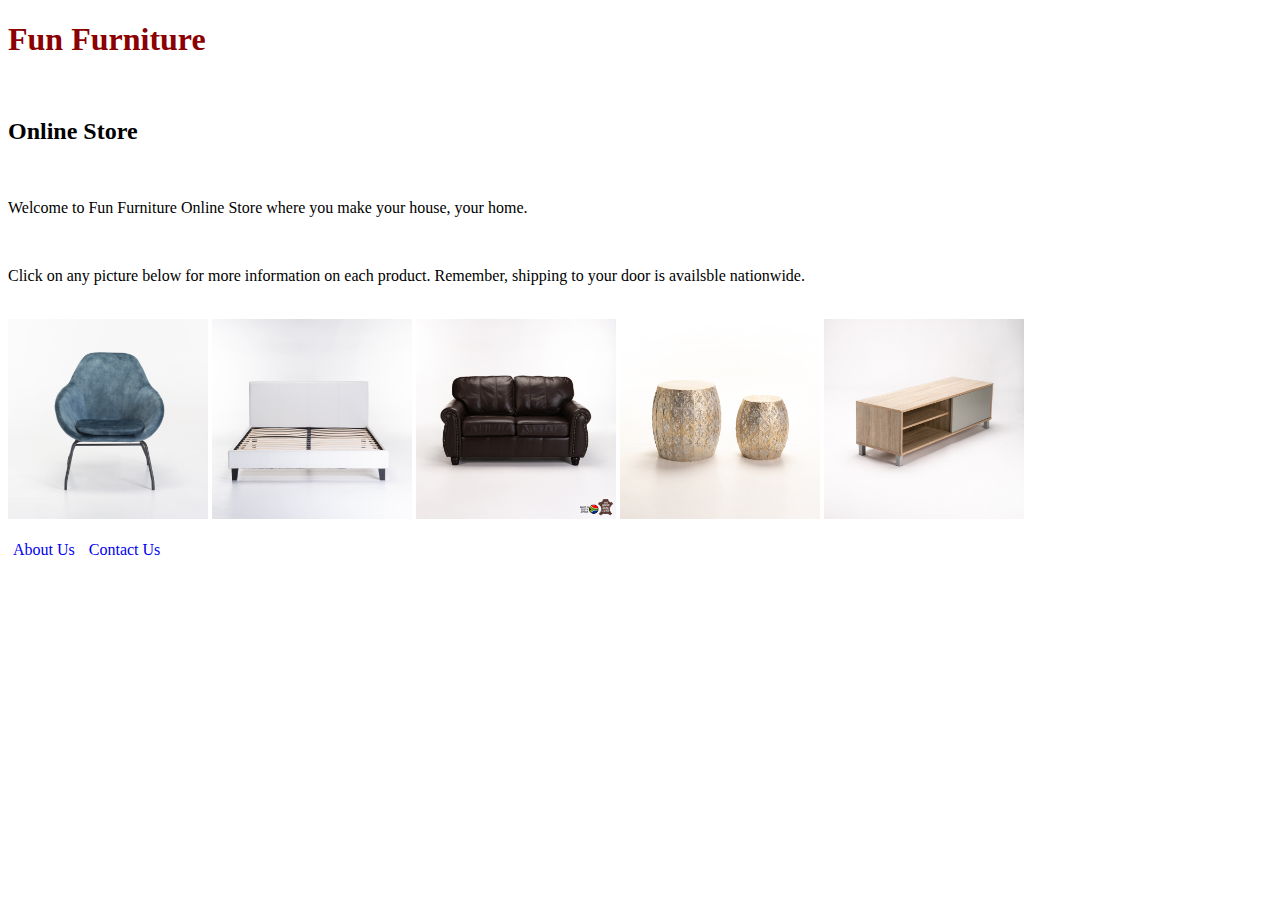
<file: index.html>
<!DOCTYPE html>
<html>
    <head>
        <link rel="stylesheet" href="stylesheet.css"> 
    </head>
    <body>
        <h1>Fun Furniture</h1>
        <br/>
        <h2>Online Store</h2>
        <br/>
        <p>Welcome to Fun Furniture Online Store where you make your house, your home.</p>
        <br/>
        <p>Click on any picture below for more information on each product. Remember, shipping to your door is availsble nationwide.</p>
        <br/>
        <a href="armchair.html"> <img src="images/Armchair_DeluxeVelvet_Capulet_Teal-1.jpg" width="200"/></a>
        <a href="bed.html"> <img src="images/Bed_Kim_LeatherTouch_White-0007.jpg" width="200"/></a>
        <a href="couch.html"> <img src="images/Couches_Kingsley_Leather_2Seater-2673.jpg" width="200"/></a>
        <a href="table.html"> <img src="images/Gaia_Table_SetOf2_White_Gold-2085.jpg" width="200"/></a>
        <a href="tvunit.html"> <img src="images/TVUnit_Ally_1Dr_TVPlasmaUnit_LightOak_LightGrey-3573.jpg" width="200"/></a>
        <br/>
        <br/>
        <div id="menubar">
        <a href="about.html">About Us</a>
        <a href="contact.html">Contact Us</a>
        </div>
    </body>
    
</html>
</file>
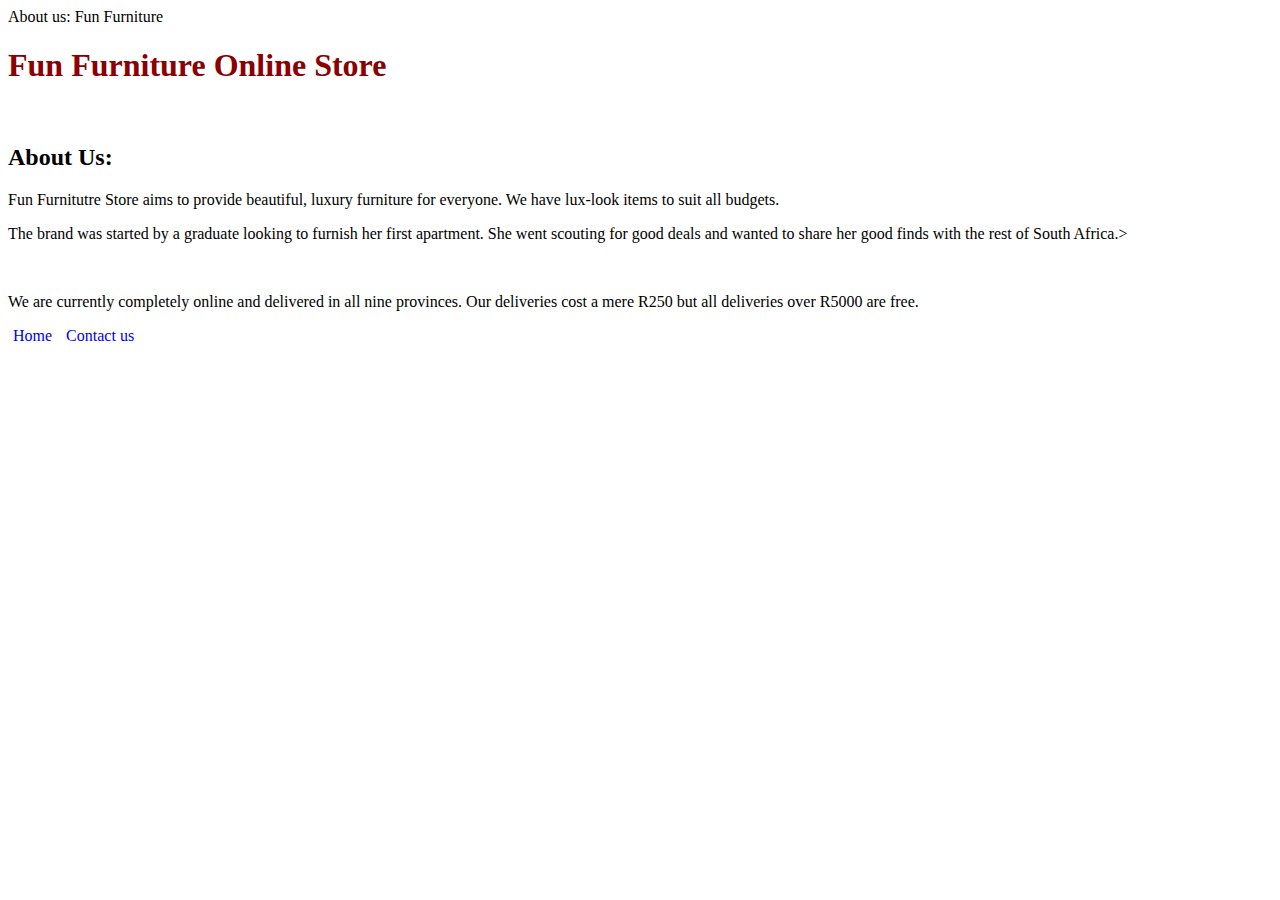
<file: about.html>
<!DOCTYPE html>
<html>
    <head>About us: Fun Furniture</head>
    <link rel="stylesheet" href="stylesheet.css">
    <body>
        <h1>Fun Furniture Online Store</h1>
        <br/>
        <h2>About Us:</h2>
        <p>Fun Furnitutre Store aims to provide beautiful, luxury furniture for everyone. We have lux-look items to suit all budgets.</p>
        <p>The brand was started by a graduate looking to furnish her first apartment. She went scouting for good deals and wanted to share her good finds with the rest of South Africa.></p>
        <br/>
        <p>We are currently completely online and delivered in all nine provinces. Our deliveries cost a mere R250 but all deliveries over R5000 are free.</p>
        <div id="menubar">
        <a href="index.html">Home</a>
        <a href="contact.html">Contact us</a>
        </div>
    </body>
</html>
</file>
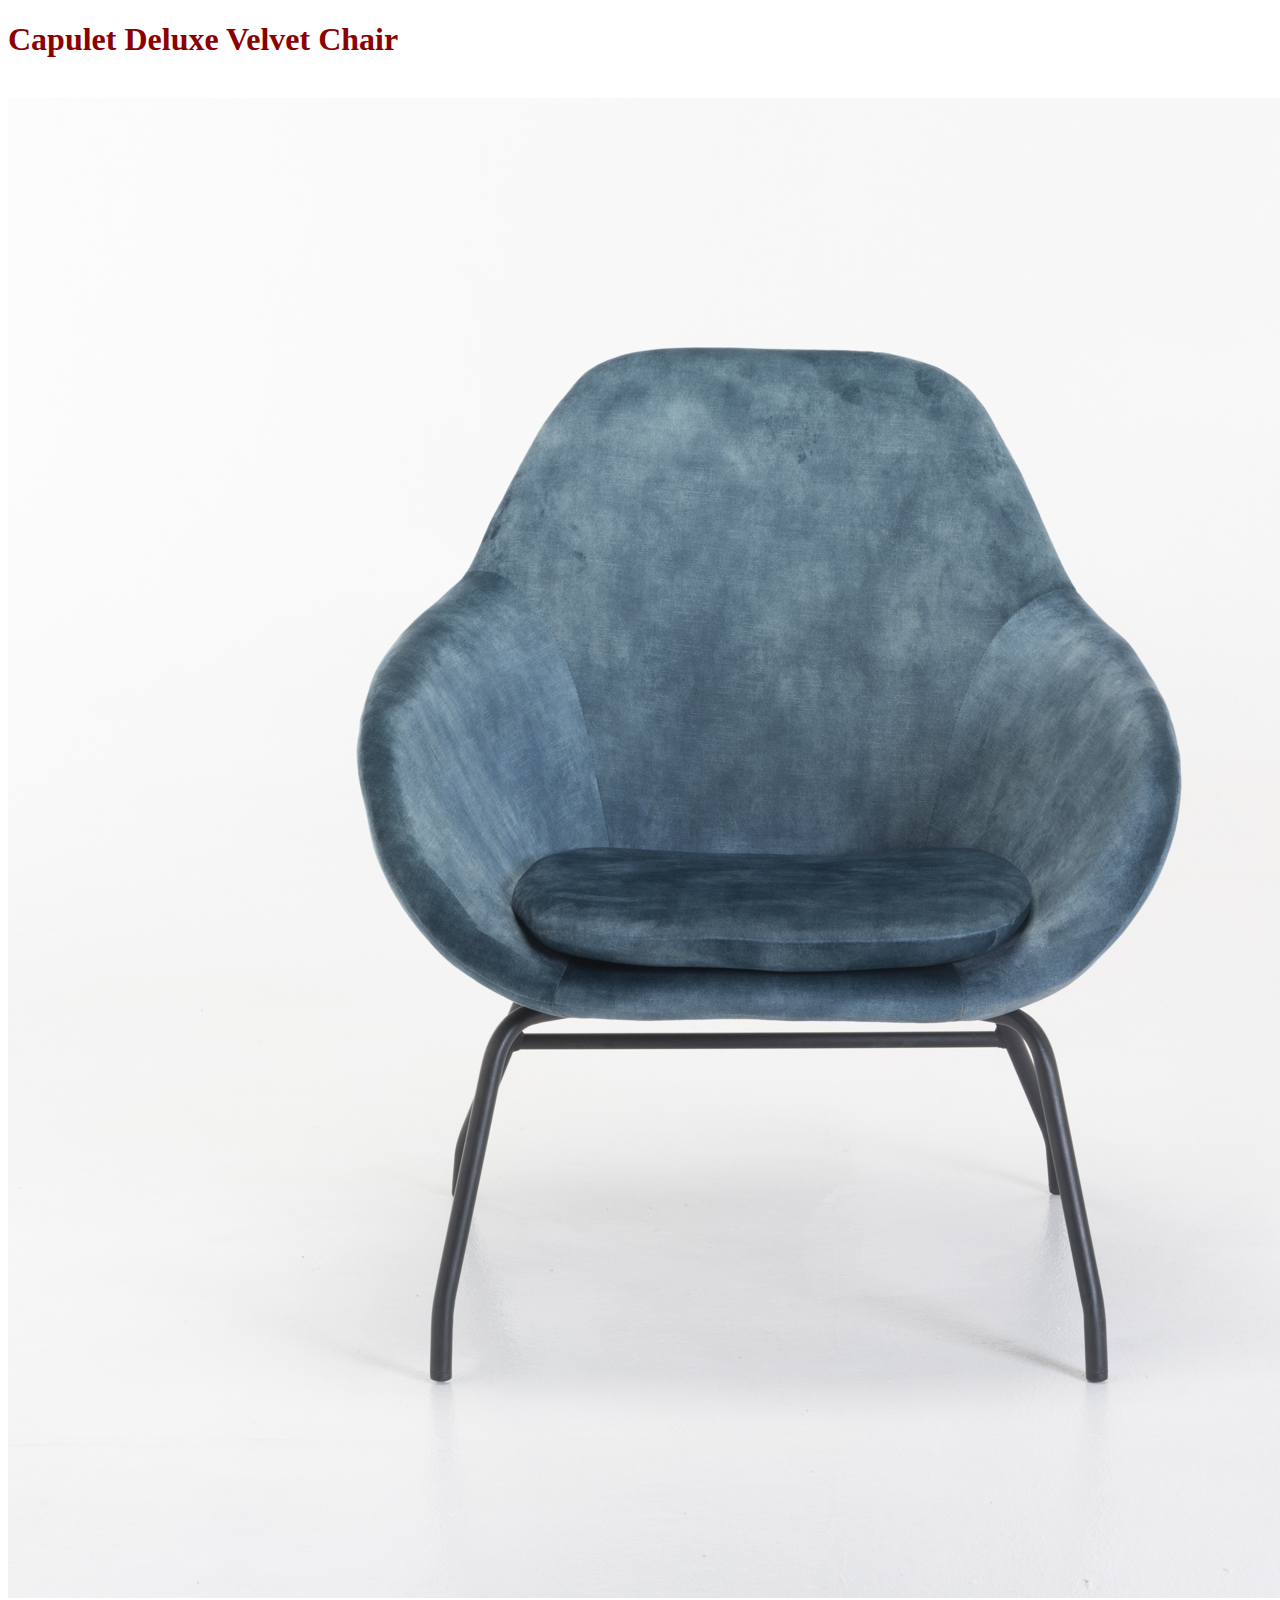
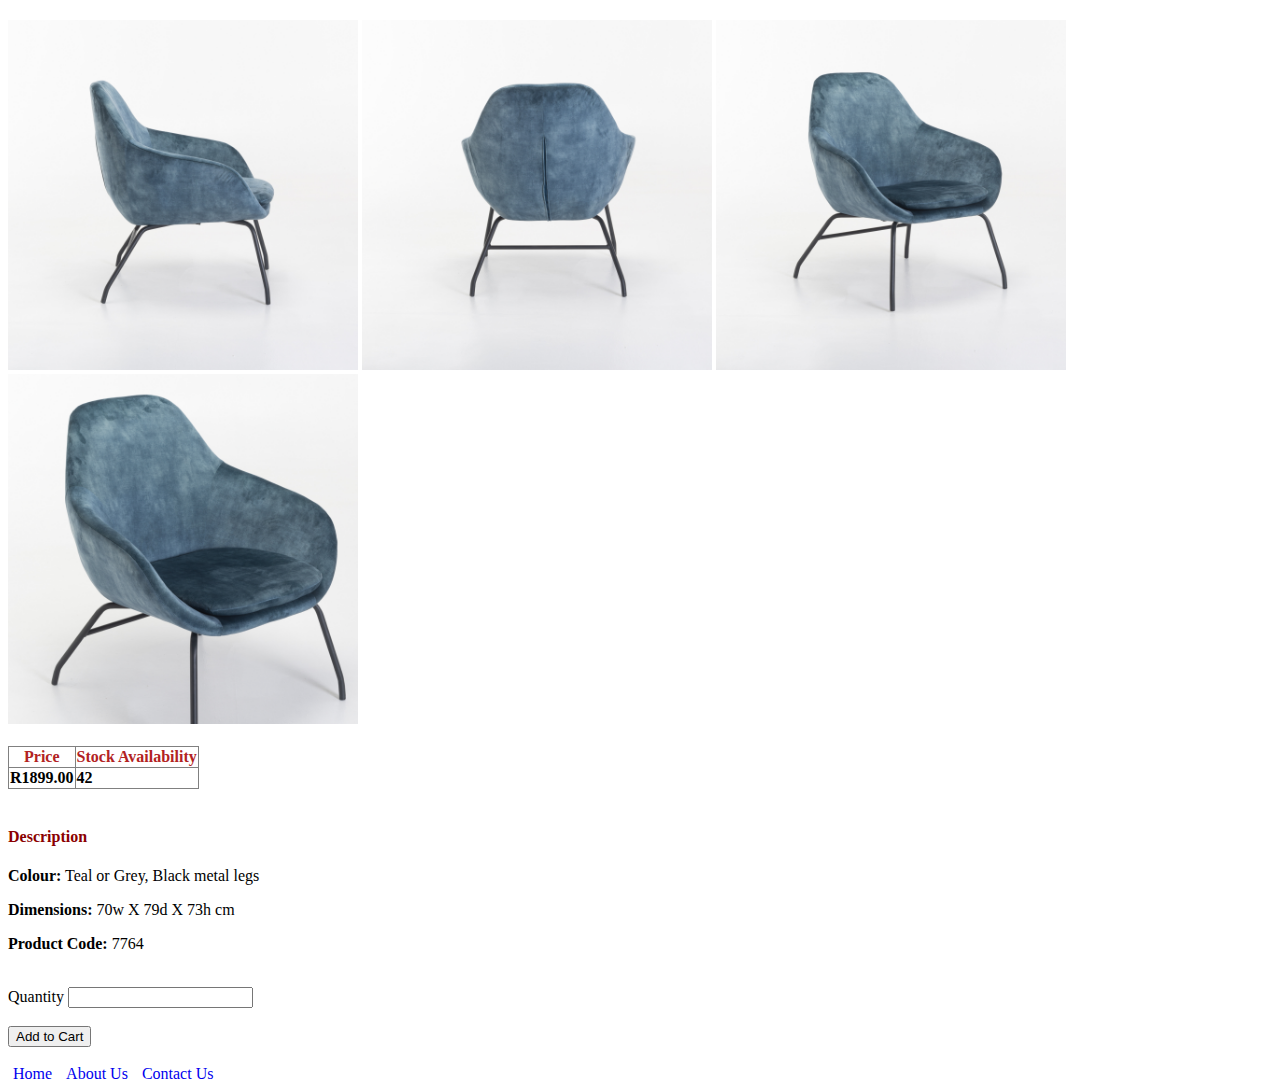
<file: armchair.html>
<!DOCTYPE html>
<html>
    <head>
        <link rel="stylesheet" href="stylesheet.css">
    </head>
    <body>
        <h1>Capulet Deluxe Velvet Chair</h1>
        <br/>
        <img src="images/Armchair_DeluxeVelvet_Capulet_Teal-1.jpg">
        <br/>
        <br/>
        <img src="images/Armchair_DeluxeVelvet_Capulet_Teal-2.jpg" width="350">
        <img src="images/Armchair_DeluxeVelvet_Capulet_Teal-3.jpg" width="350">
        <img src="images/Armchair_DeluxeVelvet_Capulet_Teal-4.jpg" width="350">
        <img src="images/Armchair_DeluxeVelvet_Capulet_Teal-5.jpg" width="350">
        <br/><br/>

        <table border="1">
            <tr>
                <th>Price</th>
                <th>Stock Availability</th>
            </tr>

            <tr>
                <td>R1899.00</td>
                <td>42</td>
            </tr>
        </table>

            <br/>
            <h4>Description</h4>
            <p><b>Colour:</b> Teal or Grey, Black metal legs</p>
            <p><b>Dimensions:</b> 70w X 79d X 73h cm</p>
            <p><b>Product Code:</b> 7764</p>

        <br/>
        <form>
            <label for="quantity">Quantity</label>
            <input type="number" id "quantity"/>
        </form>
        <br/>
        <form>
            <input type="submit" value="Add to Cart"/>
        </form>
        <br/>
        <div id="menubar">
        <a href="index.html">Home</a>
        <a href="about.html">About Us</a>
        <a href="contact.html">Contact Us</a>
        </div>
    </body>
</html>
</file>
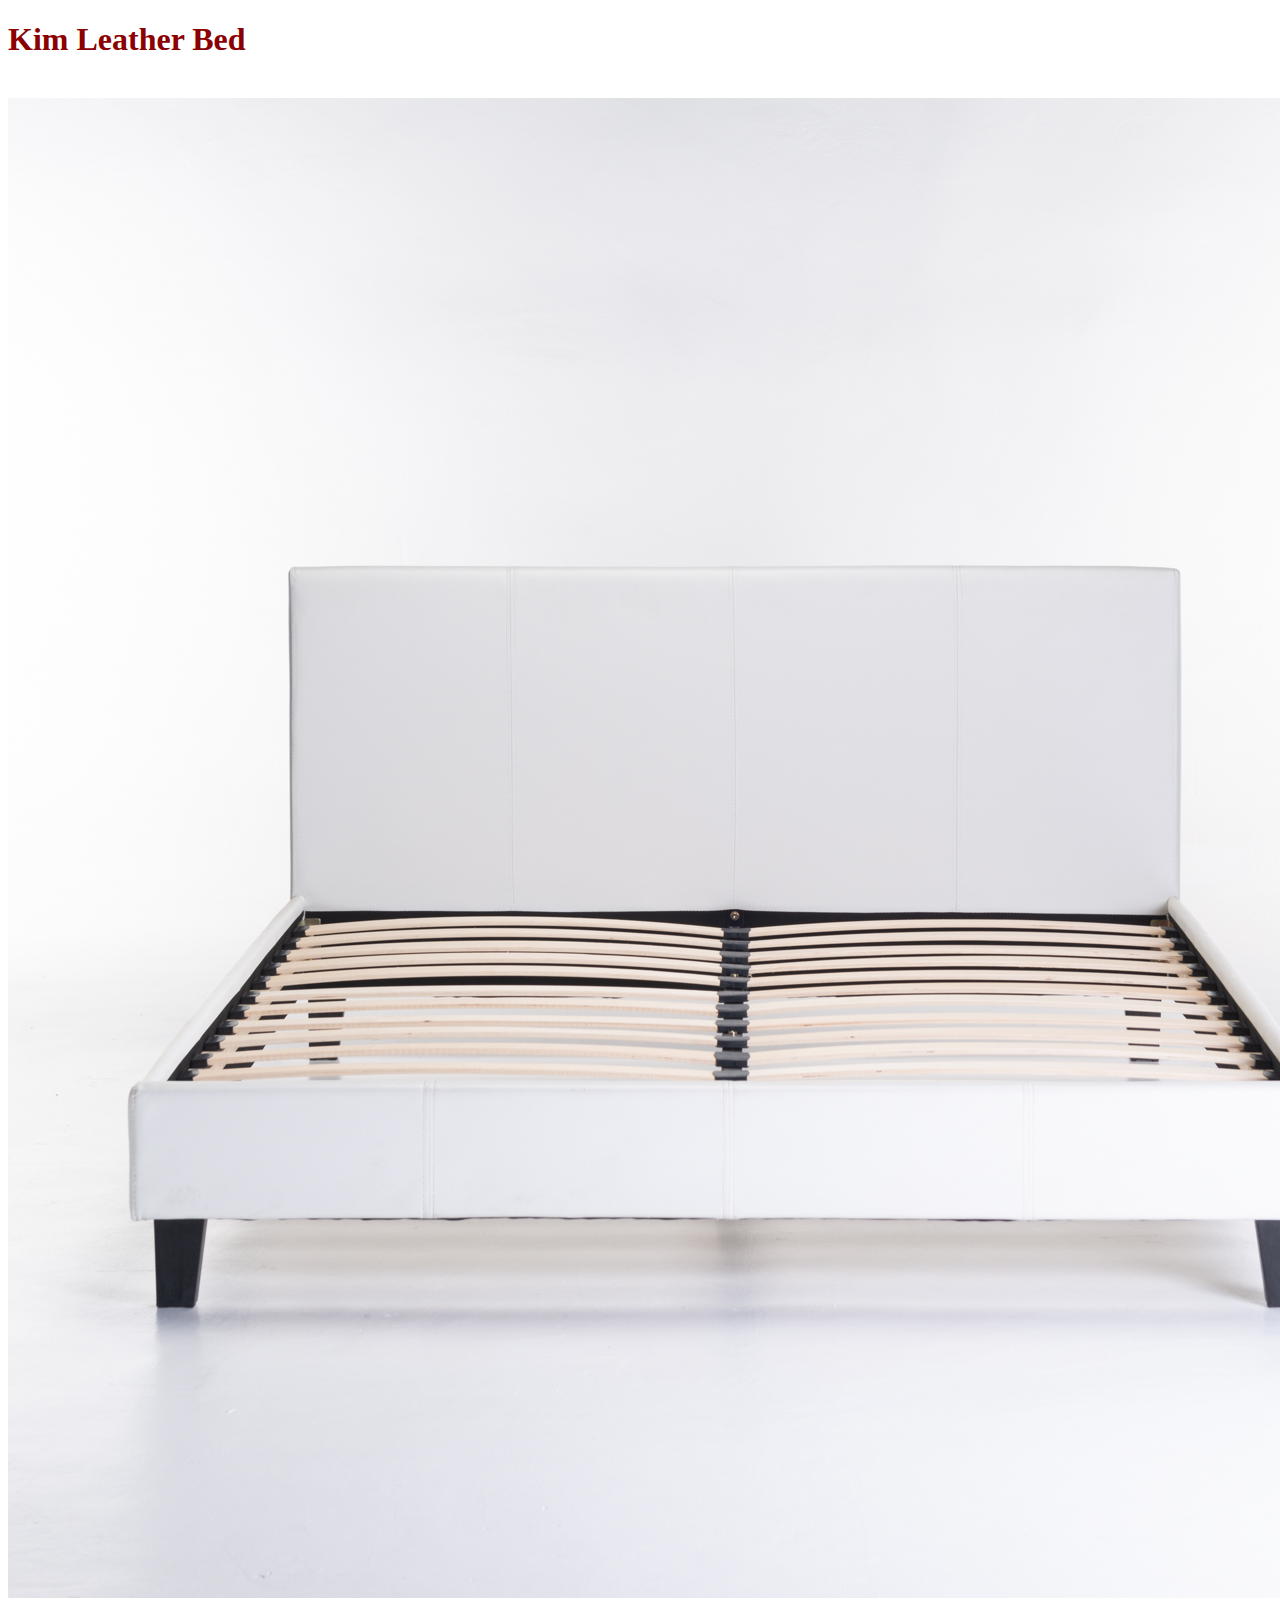
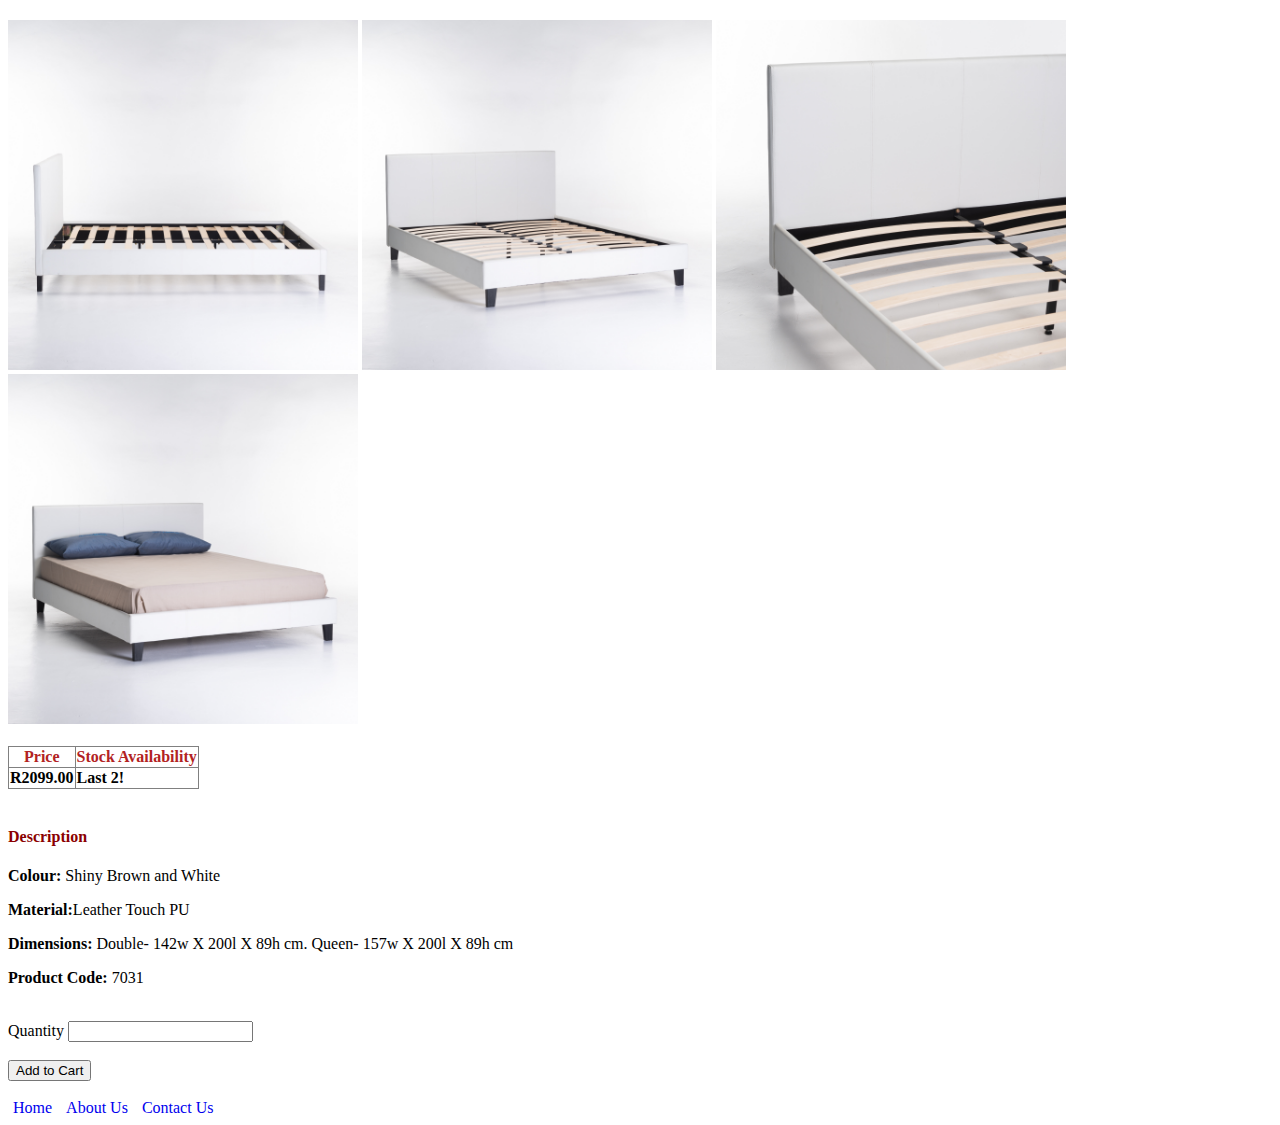
<file: bed.html>
<!DOCTYPE html>
<html>
    <head>
        <link rel="stylesheet" href="stylesheet.css">
    </head>
    <body>
        <h1>Kim Leather Bed</h1>
        <br/>
        <img src="images/Bed_Kim_LeatherTouch_White-0007.jpg">
        <br/>
        <br/>
        <img src="images/Bed_Kim_LeatherTouch_White-0008.jpg" width="350">
        <img src="images/Bed_Kim_LeatherTouch_White-0011.jpg" width="350">
        <img src="images/Bed_Kim_LeatherTouch_White-0012.jpg" width="350">
        <img src="images/Bed_Kim_LeatherTouch_White-0013.jpg" width="350">
        <br/><br/>

        <table border="1">
            <tr>
                <th>Price</th>
                <th>Stock Availability</th>
            </tr>

            <tr>
                <td>R2099.00</td>
                <td>Last 2!</td>
            </tr>
        </table>

            <br/>
            <h4>Description</h4>
            <p><b>Colour:</b> Shiny Brown and White</p>
            <p><b>Material:</b>Leather Touch PU</p>
            <p><b>Dimensions:</b> Double- 142w X 200l X 89h cm. Queen- 157w X 200l X 89h cm </p>
            <p><b>Product Code:</b> 7031</p>

        <br/>
        <form>
            <label for="quantity">Quantity</label>
            <input type="number" id "quantity"/>
        </form>
        <br/>
        <form>
            <input type="submit" value="Add to Cart"/>
        </form>
        <br/>
        <div id="menubar">
        <a href="index.html">Home</a>
        <a href="about.html">About Us</a>
        <a href="contact.html">Contact Us</a>
        </div>
    </body>
</html>
</file>
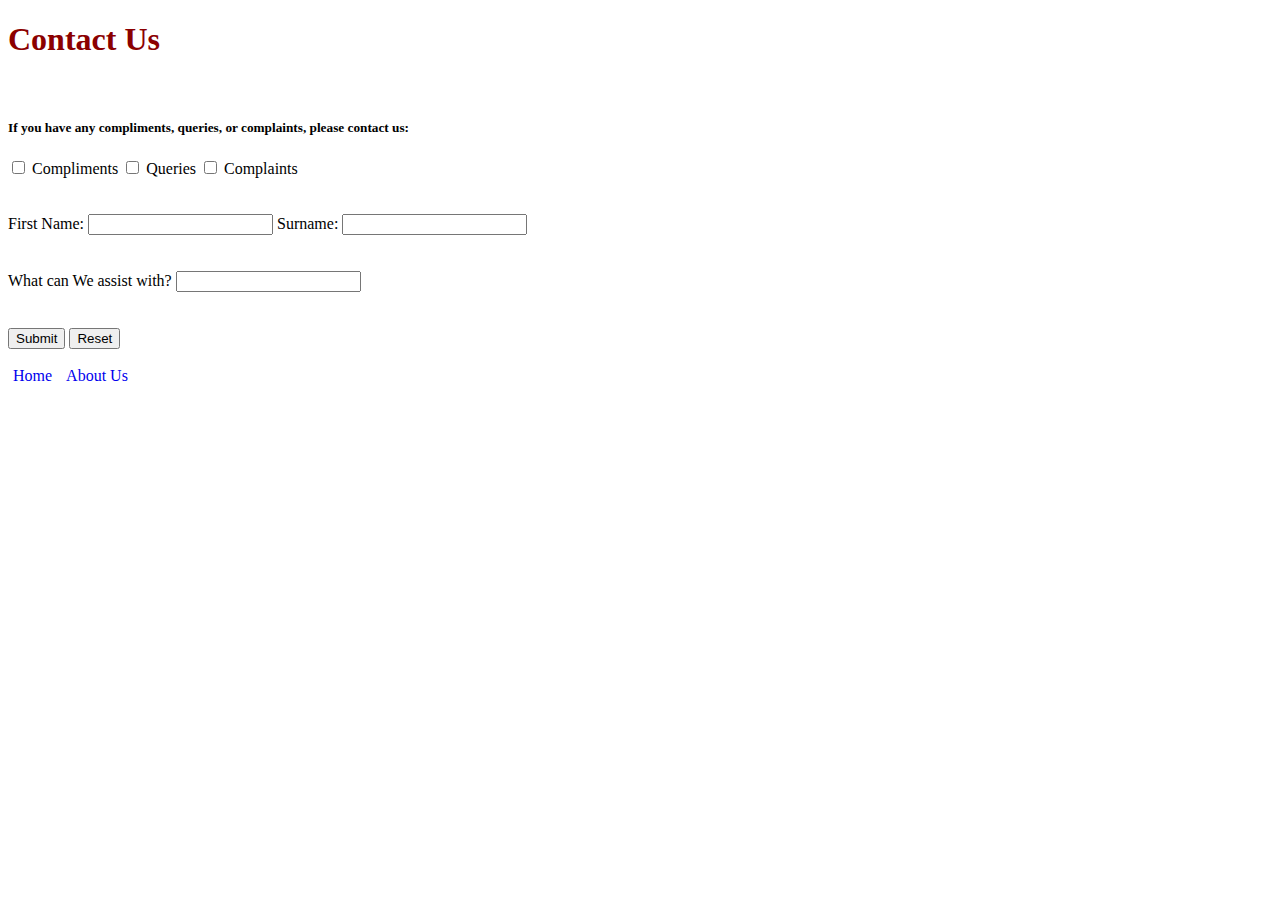
<file: contact.html>
<!DOCTYPE html>
<html>
    <head>
        <link rel="stylesheet" href="stylesheet.css">
    </head>
    <h1>Contact Us</h1>
    <br/>
    <h5>If you have any compliments, queries, or complaints, please contact us:</h5>
    <form>
        <input type="checkbox" name="type" id="Compliments"> <label for "Compliments"> Compliments</label>
        <input type="checkbox" name="type" id="Queries"> <label for "Queries"> Queries</label>
        <input type="checkbox" name="type" id="Complaints"> <label for "Complaints"> Complaints</label>
    </form>
    <br/><br/>
    <form>
        <label for="firstname">First Name:</label>
        <input type="text" id "firstname"/>
        <label for="surname">Surname:</label>
        <input type="text" id "surname"/>
        <br/><br/><br/>
        <label for "details">What can We assist with?</label>
        <input type="text" id "details"/>
        <br/><br/><br/>
        <input type="submit" value="Submit"/>
        <input type="reset" value="Reset"
    </form>
    <br/><br/>
    <div id="menubar">
    <a href="index.html">Home</a>
    <a href="about.html">About Us</a>
    </div>
</html>
</file>
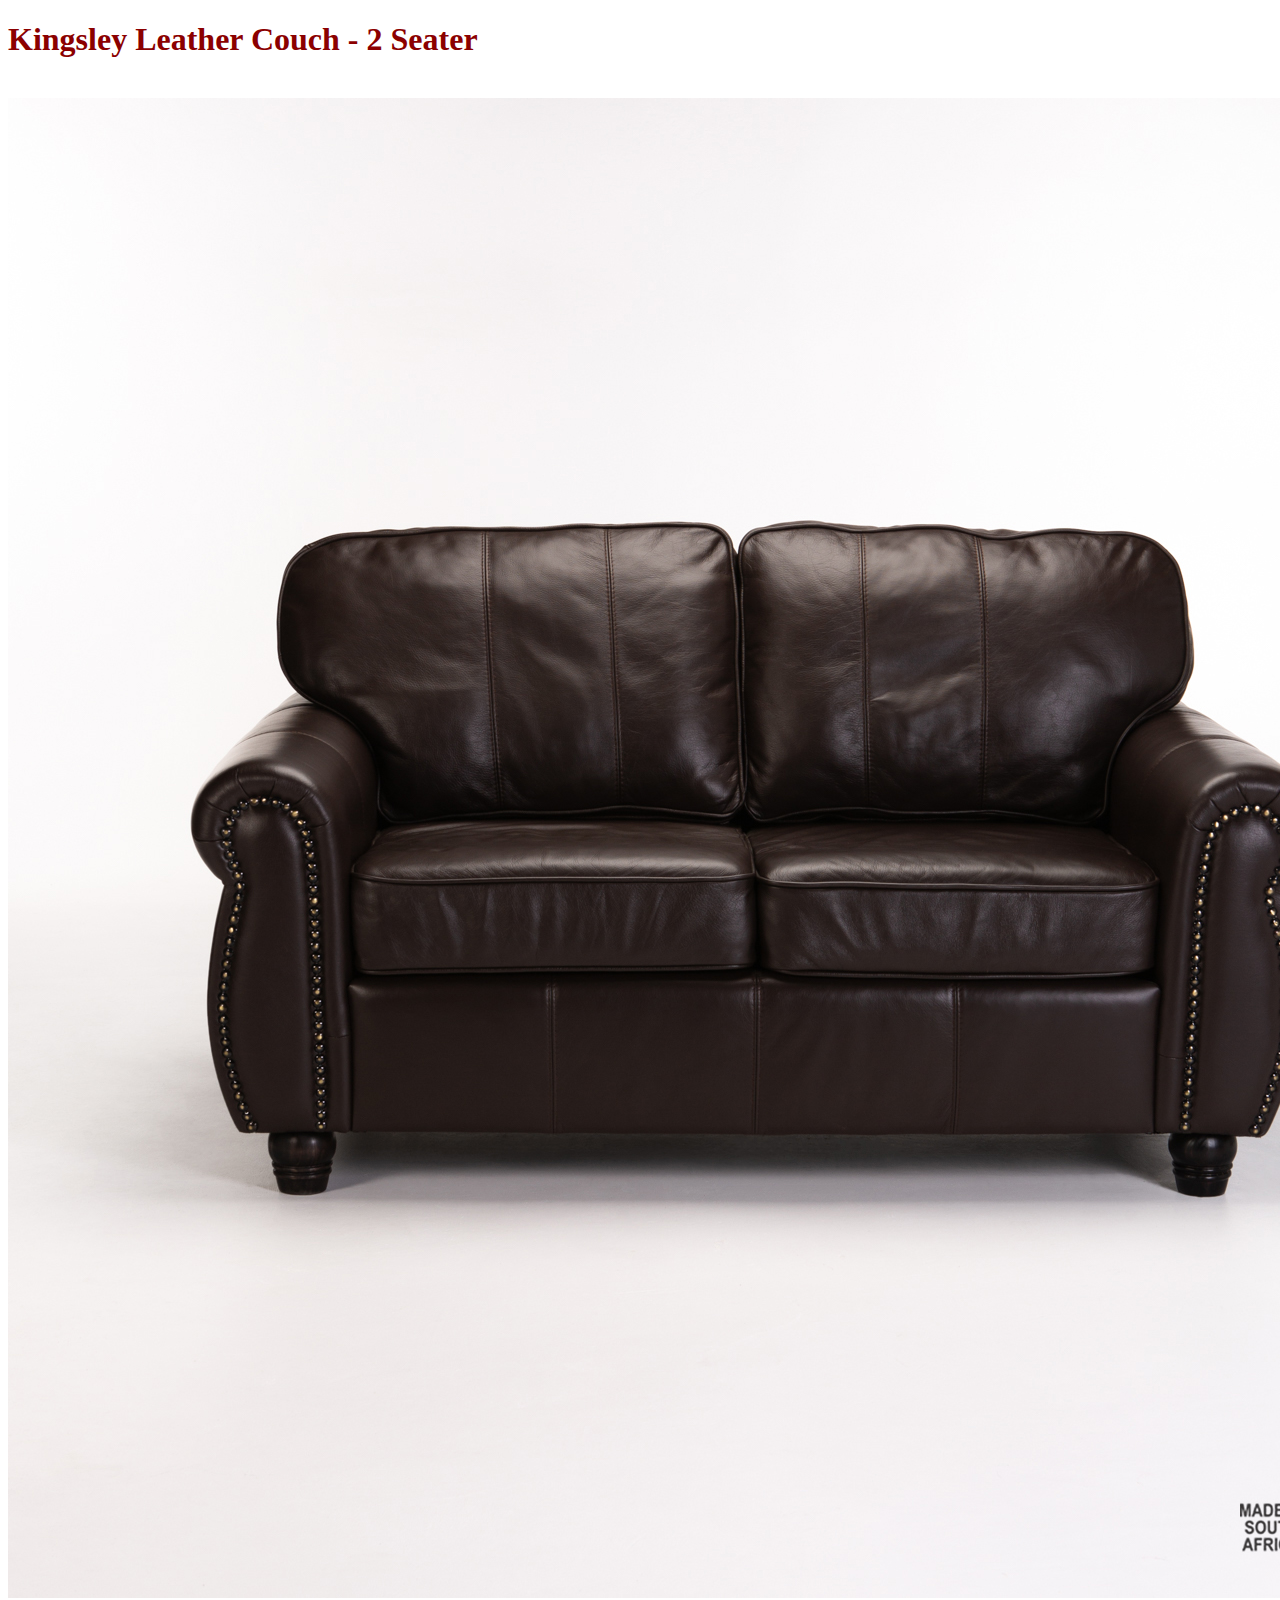
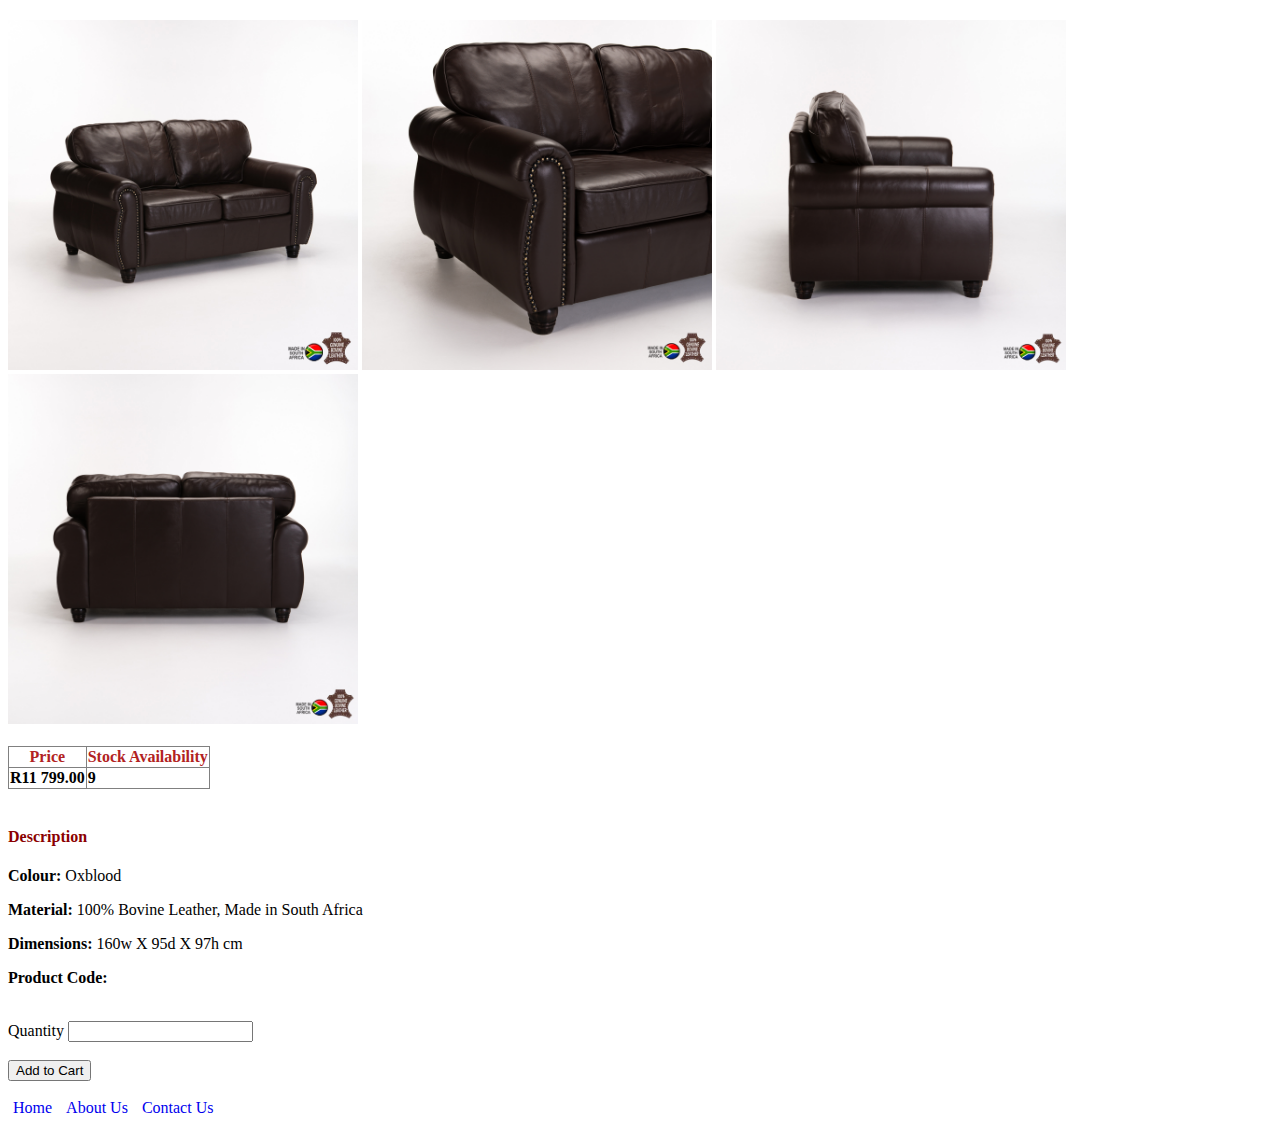
<file: couch.html>
<!DOCTYPE html>
<html>
    <head>
        <link rel="stylesheet" href="stylesheet.css">
    </head>
    <body>
        <h1>Kingsley Leather Couch - 2 Seater</h1>
        <br/>
        <img src="images/Couches_Kingsley_Leather_2Seater-2673.jpg">
        <br/>
        <br/>
        <img src="images/Couches_Kingsley_Leather_2Seater-2674 (1).jpg" width="350">
        <img src="images/Couches_Kingsley_Leather_2Seater-2676.jpg" width="350">
        <img src="images/Couches_Kingsley_Leather_2Seater-2680.jpg" width="350">
        <img src="images/Couches_Kingsley_Leather_2Seater-2681.jpg" width="350">
        <br/><br/>

        <table border="1">
            <tr>
                <th>Price</th>
                <th>Stock Availability</th>
            </tr>

            <tr>
                <td>R11 799.00</td>
                <td>9</td>
            </tr>
        </table>

            <br/>
            <h4>Description</h4>
            <p><b>Colour:</b> Oxblood</p>
            <p><b>Material:</b> 100% Bovine Leather, Made in South Africa</p>
            <p><b>Dimensions:</b> 160w X 95d X 97h cm</p>
            <p><b>Product Code:</b></p>
            
        <br/>
        <form>
            <label for="quantity">Quantity</label>
            <input type="number" id "quantity"/>
        </form>
        <br/>
        <form>
            <input type="submit" value="Add to Cart"/>
        </form>
        <br/>
        <div id="menubar">
        <a href="index.html">Home</a>
        <a href="about.html">About Us</a>
        <a href="contact.html">Contact Us</a>
        </div>
    </body>
</html>
</file>
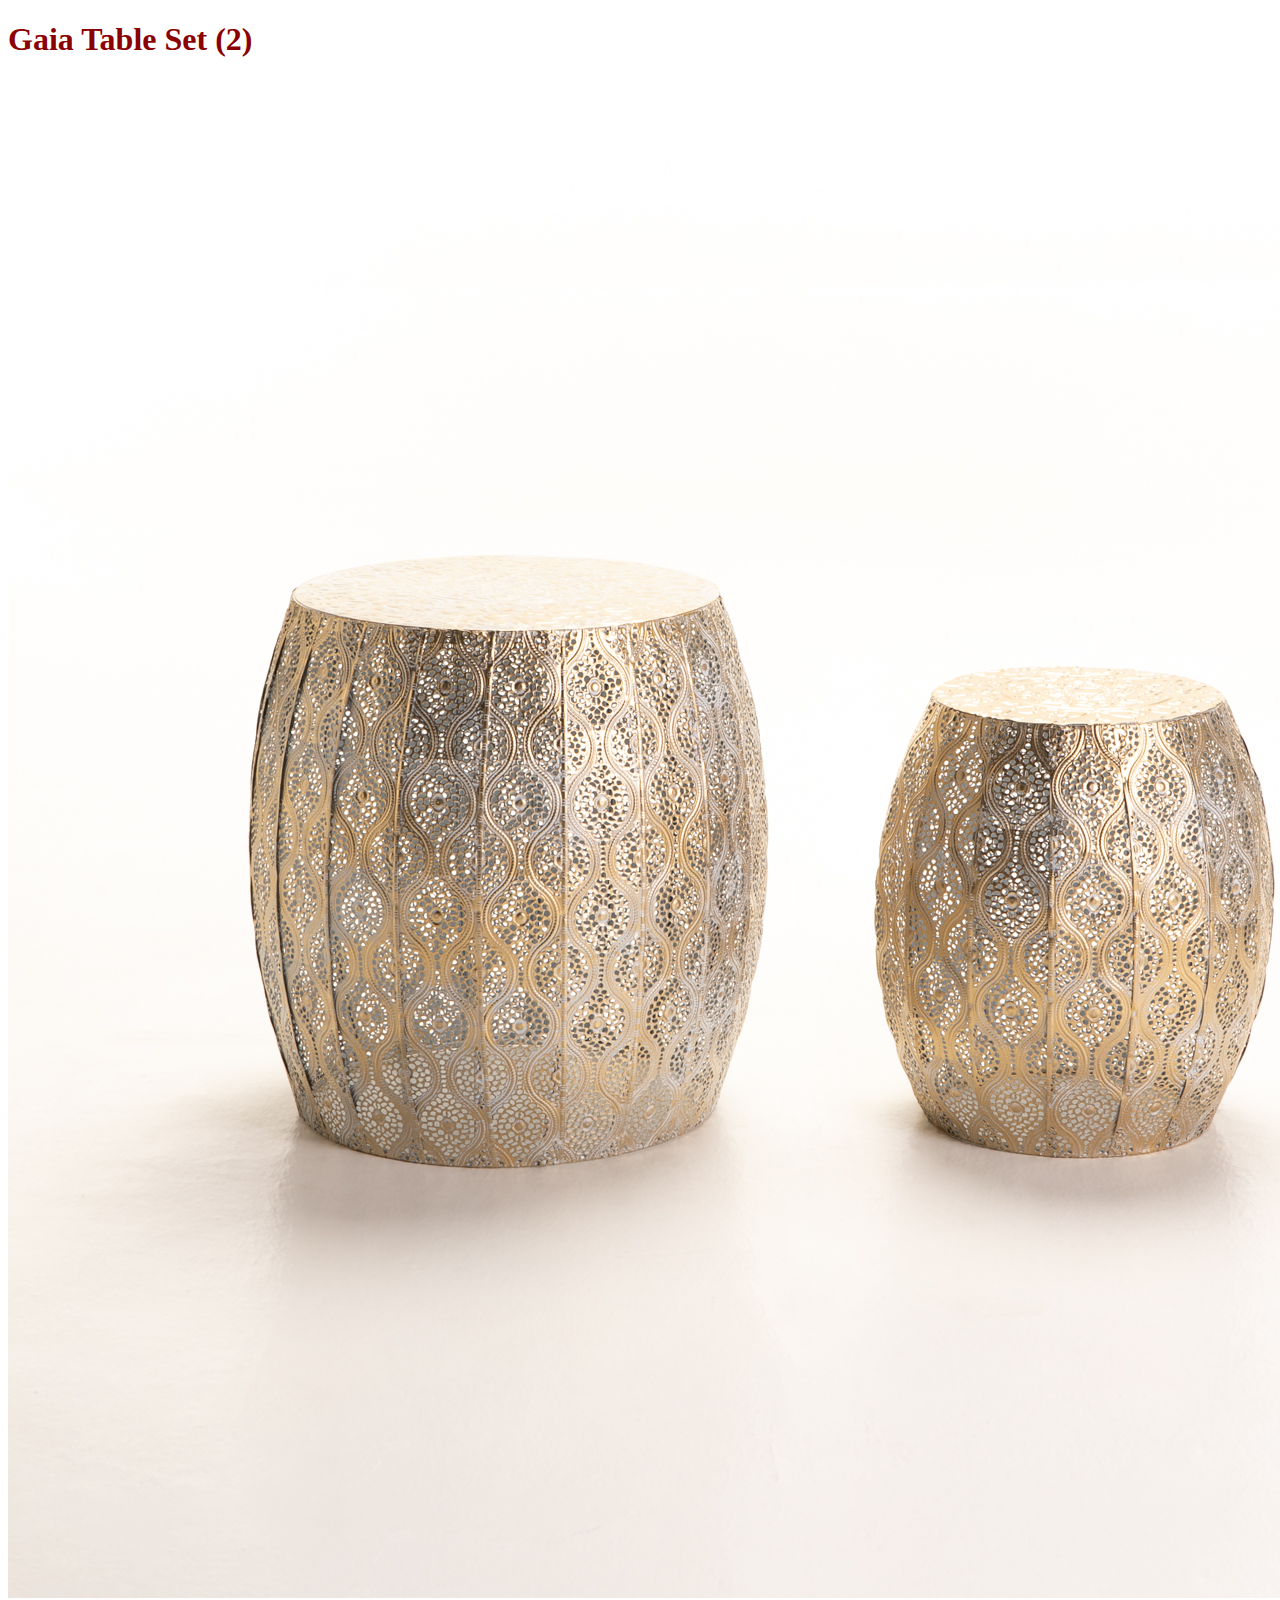
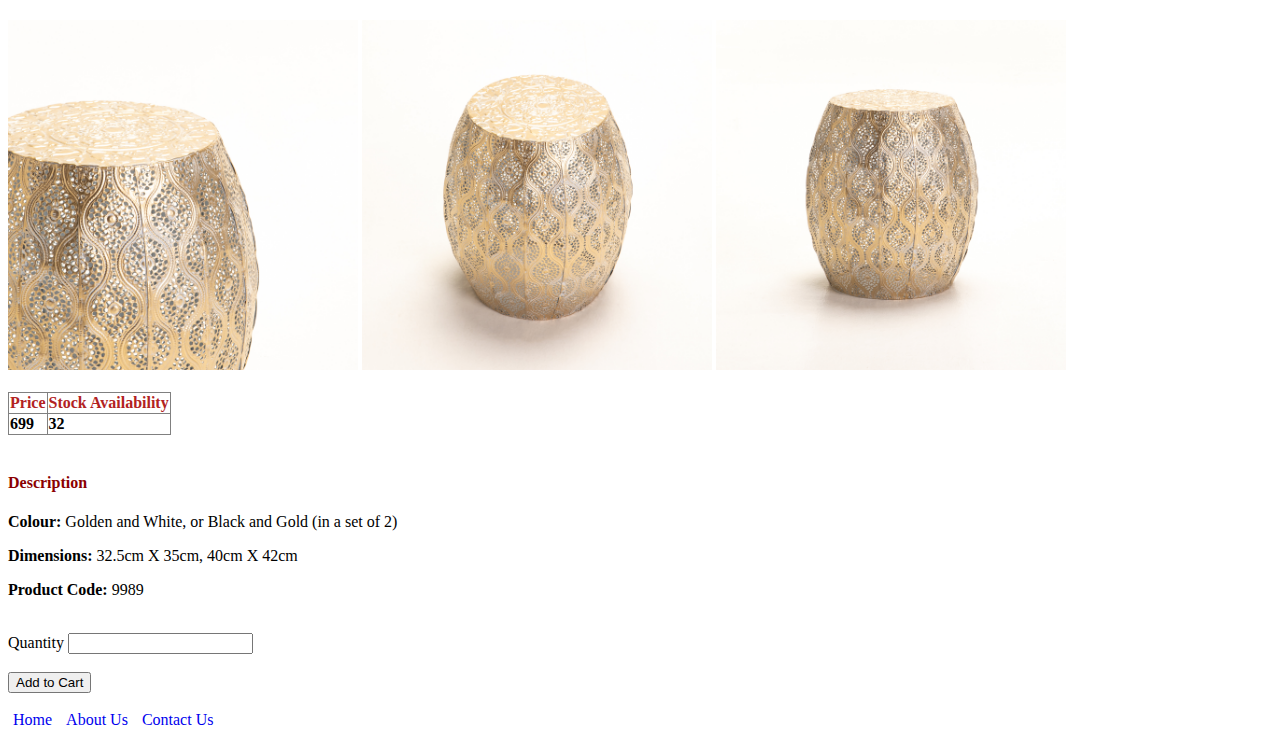
<file: table.html>
<!DOCTYPE html>
<html>
    <head>
        <link rel="stylesheet" href="stylesheet.css">
    </head>
    <body>
        <h1>Gaia Table Set (2)</h1>
        <br/>
        <img src="images/Gaia_Table_SetOf2_White_Gold-2085.jpg">
        <br/>
        <br/>
        <img src="images/Gaia_Table_SetOf2_White_Gold-2077.jpg" width="350">
        <img src="images/Gaia_Table_SetOf2_White_Gold-2075.jpg" width="350">
        <img src="images/Gaia_Table_SetOf2_White_Gold-2074.jpg" width="350">
        <br/><br/>

        <table border="1">
            <tr>
                <th>Price</th>
                <th>Stock Availability</th>
            </tr>

            <tr>
                <td>699</td>
                <td>32</td>
            </tr>
        </table>
            <br/>
            <h4>Description</h4>
            <p><b>Colour:</b> Golden and White, or Black and Gold (in a set of 2)</p>
            <p><b>Dimensions:</b> 32.5cm X 35cm, 40cm X 42cm</p>
            <p><b>Product Code:</b> 9989</p>

        <br/>
        <form>
            <label for="quantity">Quantity</label>
            <input type="number" id "quantity"/>
        </form>
        <br/>
        <form>
            <input type="submit" value="Add to Cart"/>
        </form>
        <br/>
        <div id="menubar">
        <a href="index.html">Home</a>
        <a href="about.html">About Us</a>
        <a href="contact.html">Contact Us</a>
        </div>
    </body>
</html>
</file>
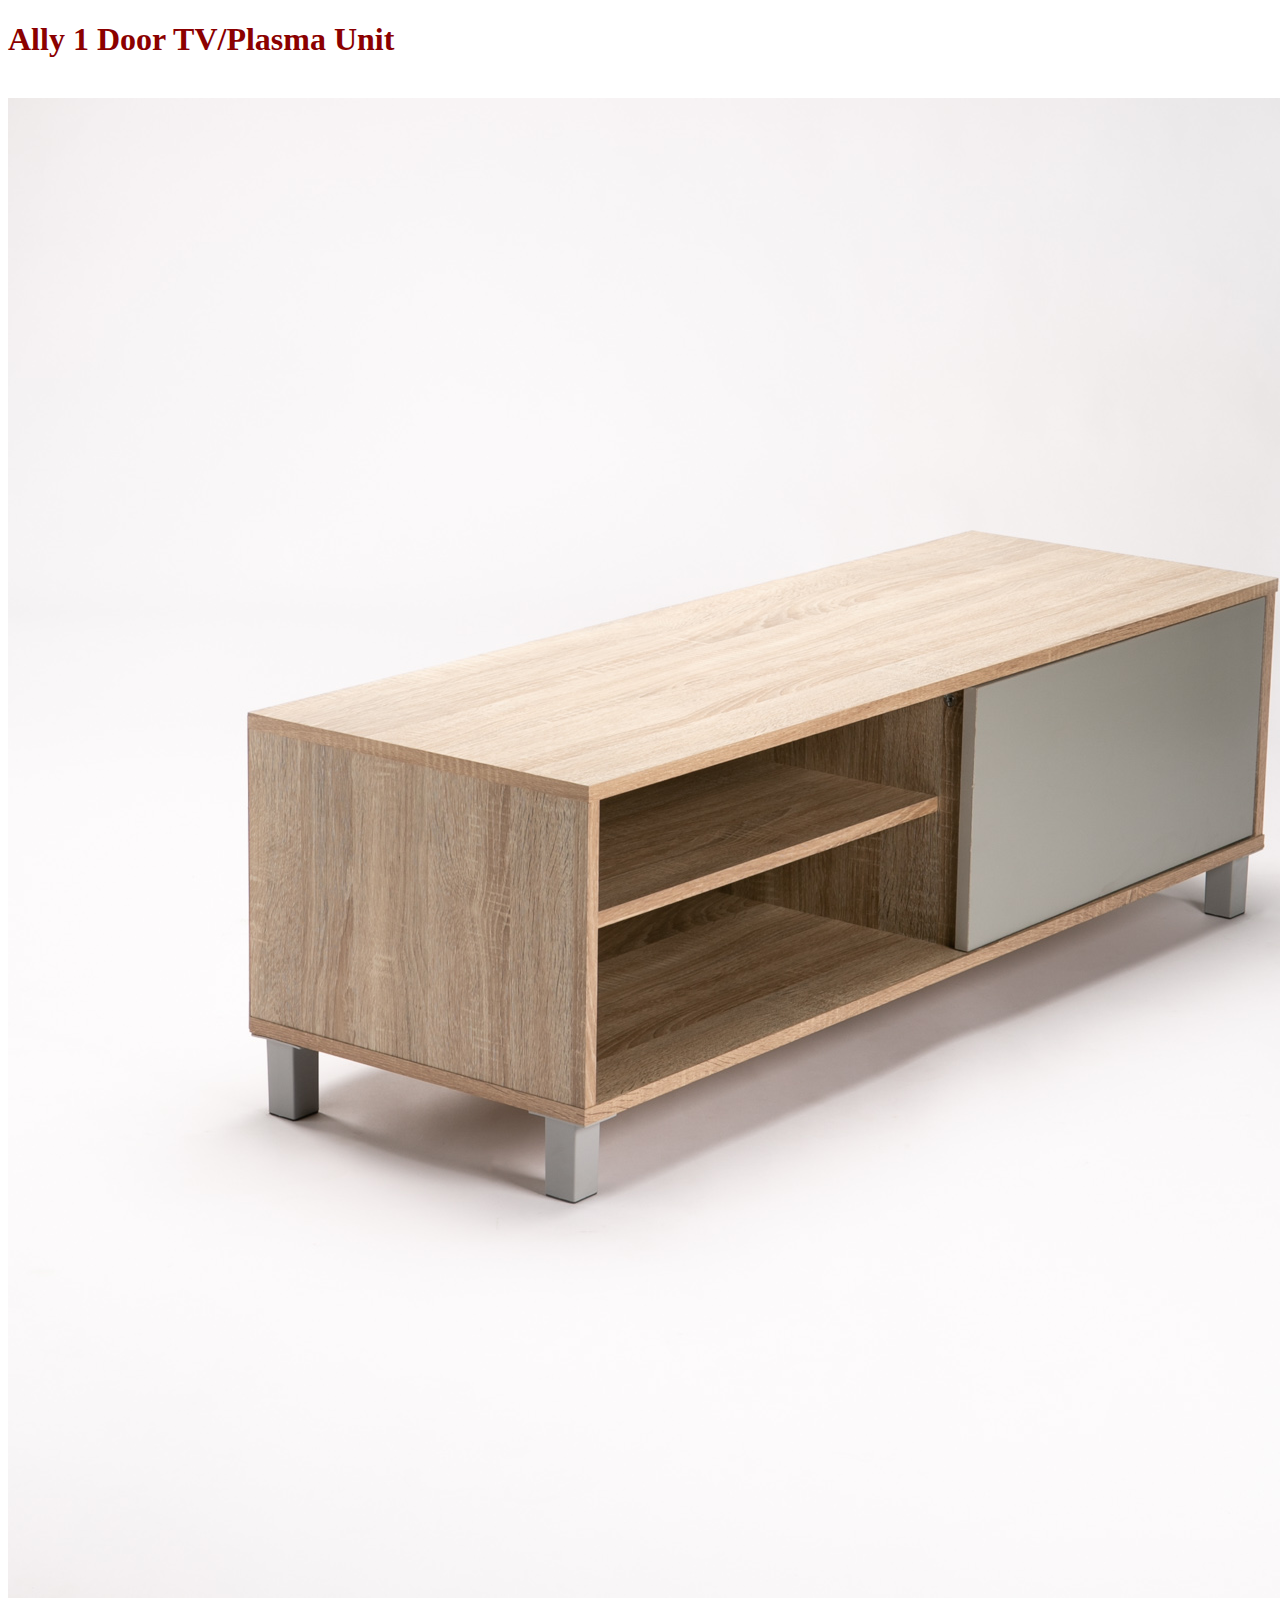
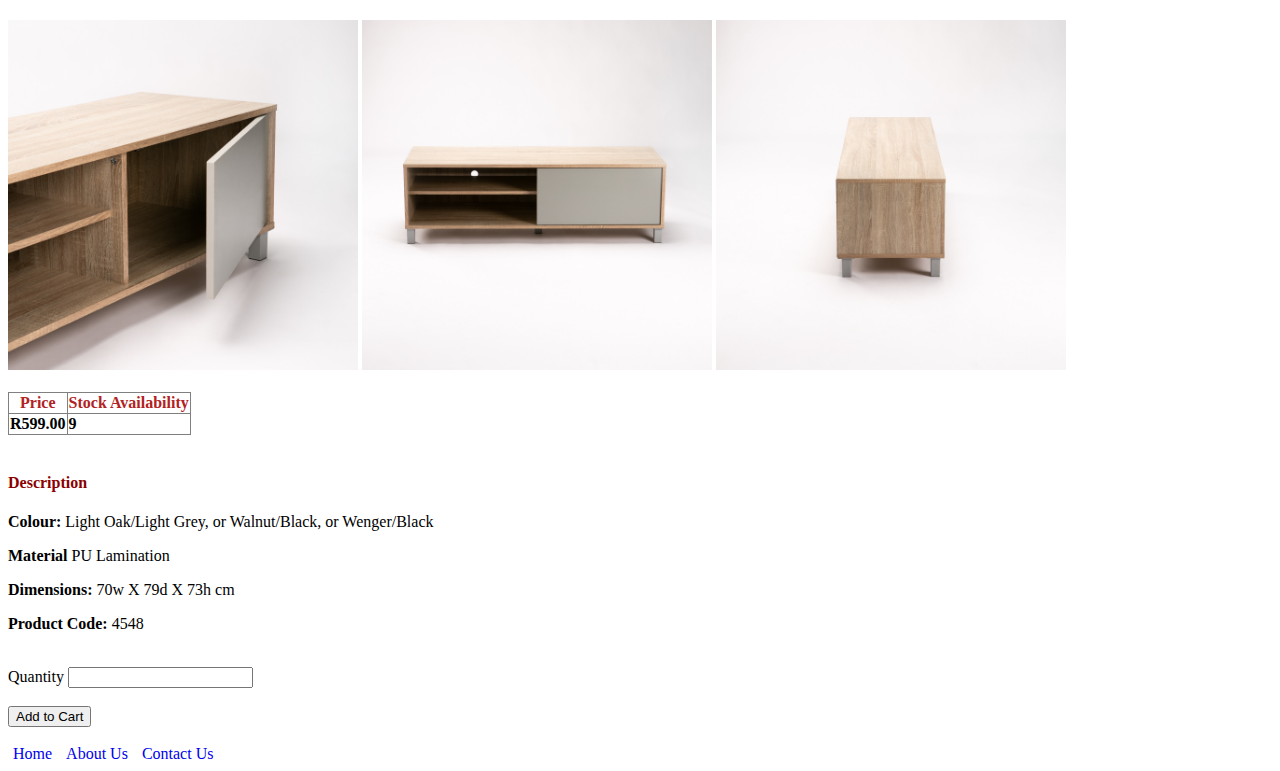
<file: tvunit.html>
<!DOCTYPE html>
<html>
    <head>
        <link rel="stylesheet" href="stylesheet.css">
    </head>
    <body>
        <h1>Ally 1 Door TV/Plasma Unit</h1>
        <br/>
        <img src="images/TVUnit_Ally_1Dr_TVPlasmaUnit_LightOak_LightGrey-3573.jpg">
        <br/>
        <br/>
        <img src="images/TVUnit_Ally_1Dr_TVPlasmaUnit_LightOak_LightGrey-3577.jpg" width="350">
        <img src="images/TVUnit_Ally_1Dr_TVPlasmaUnit_LightOak_LightGrey-3582.jpg" width="350">
        <img src="images/TVUnit_Ally_1Dr_TVPlasmaUnit_LightOak_LightGrey-3583.jpg" width="350">
        <br/><br/>

        <table border="1">
            <tr>
                <th>Price</th>
                <th>Stock Availability</th>
            </tr>

            <tr>
                <td>R599.00</td>
                <td>9</td>
            </tr>
        </table>
            <br/>
            <h4>Description</h4>
            <p><b>Colour:</b> Light Oak/Light Grey, or Walnut/Black, or Wenger/Black</p>
            <p><b>Material</b> PU Lamination</p>
            <p><b>Dimensions:</b> 70w X 79d X 73h cm</p>
            <p><b>Product Code:</b> 4548</p>
        
        <br/>
        <form>
            <label for="quantity">Quantity</label>
            <input type="number" id "quantity"/>
        </form>
        <br/>
        <form>
            <input type="submit" value="Add to Cart"/>
        </form>
        <br/>
        <div id="menubar">
        <a href="index.html">Home</a>
        <a href="about.html">About Us</a>
        <a href="contact.html">Contact Us</a>
        </div>
    </body>
</html>
</file>
<file: stylesheet.css>
h1{
    color: darkred;
    font-family: Georgia, 'Times New Roman', Times, serif;
}
h4{
    color: darkred;
    font-family: Georgia, 'Times New Roman', Times, serif;
}
th{
    color: firebrick;
    font-family: Georgia, 'Times New Roman', Times, serif;
}
table{
    border-collapse: collapse;
    font-weight: 800;
    font-family: Georgia, 'Times New Roman', Times, serif;
}
#menubar a{
    font-family: Georgia, 'Times New Roman', Times, serif;
    text-decoration: cadetblue;
    padding: 5px;
}
#menubar a:hover{
    background-color: aliceblue;
    color: darkred;
}
</file>
